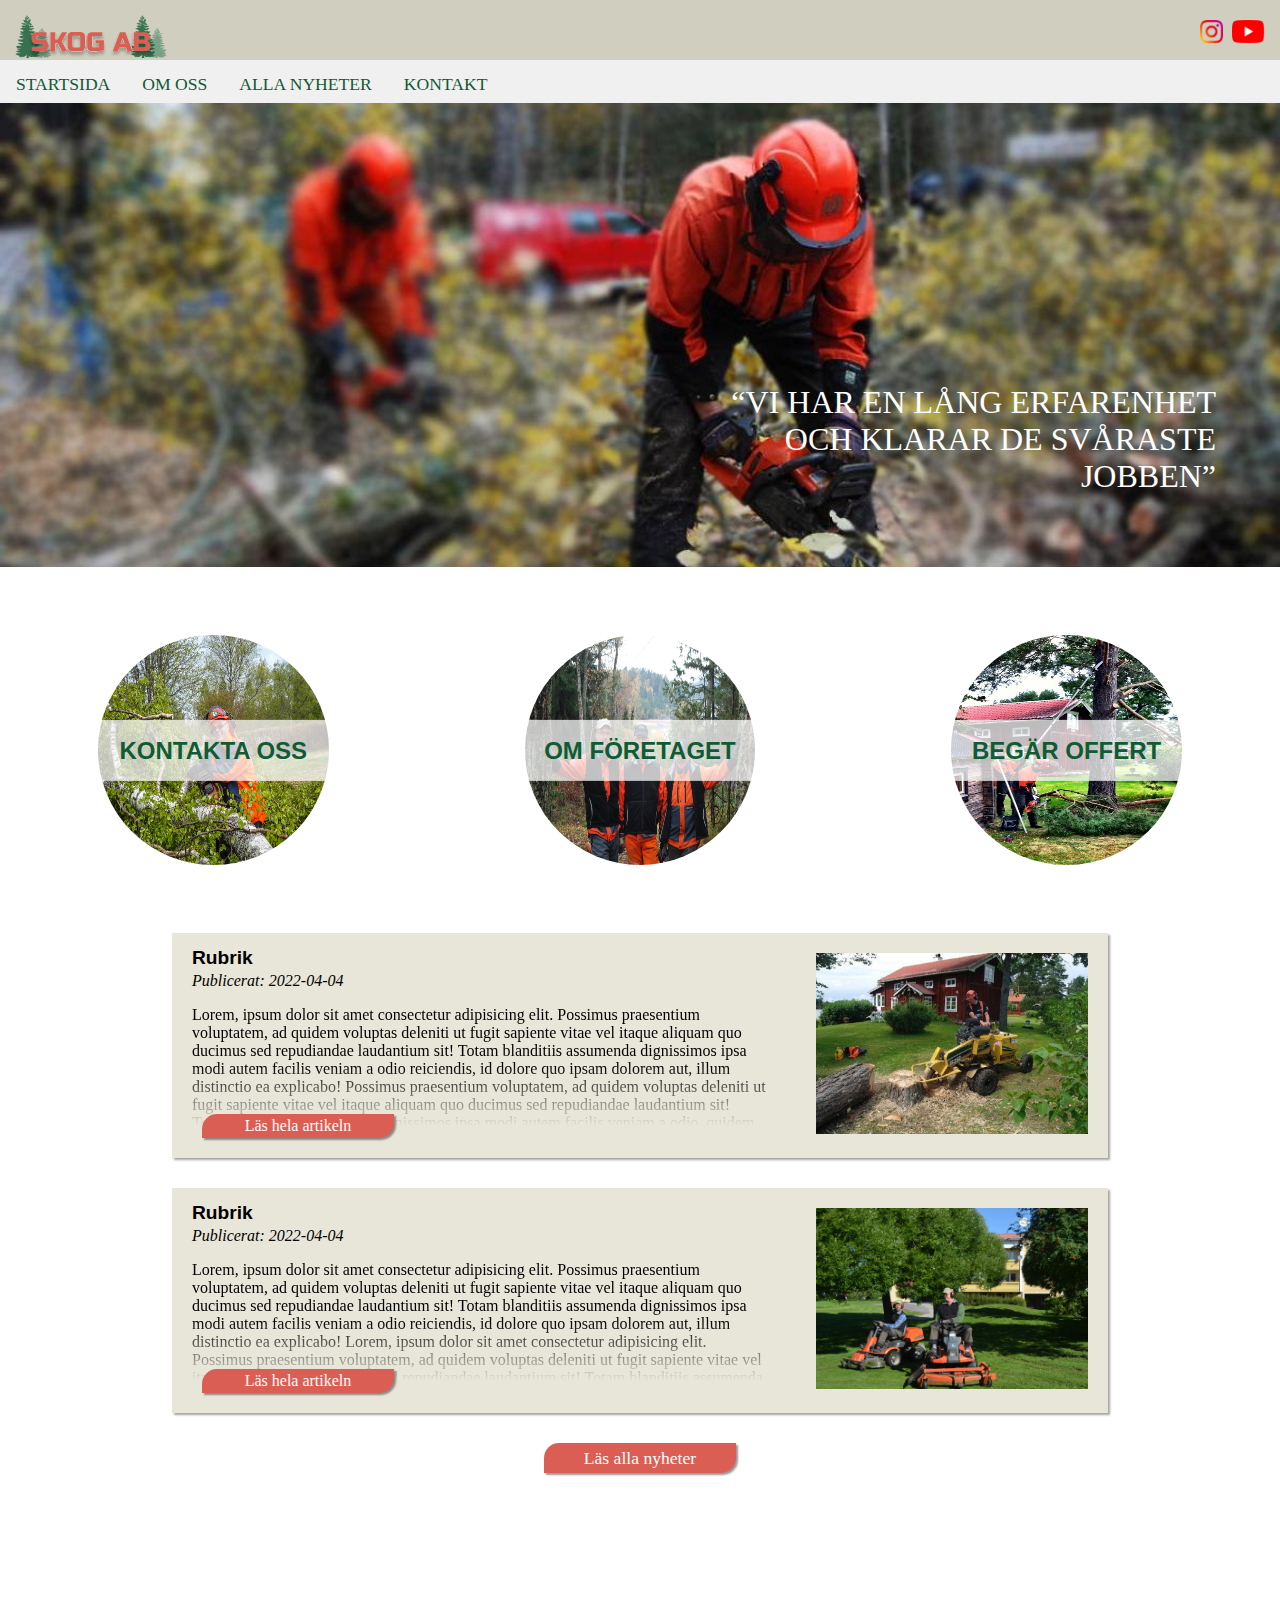
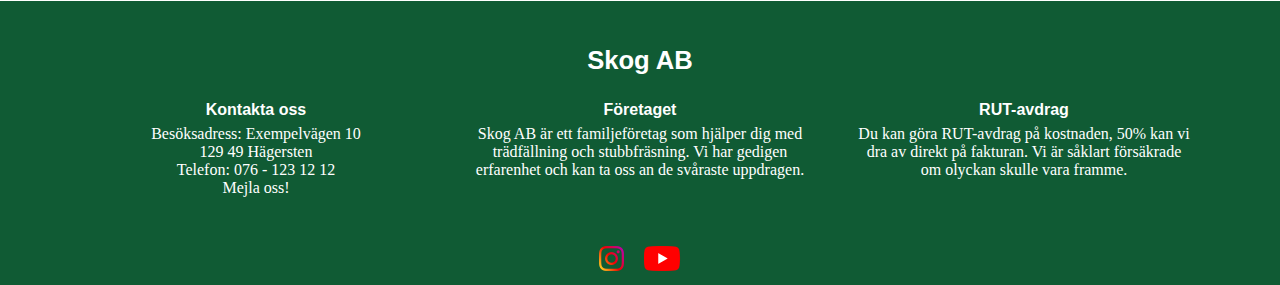
<file: index.html>
<!DOCTYPE html>
<html lang="sv">
<head>
    <meta charset="UTF-8">
    <meta http-equiv="X-UA-Compatible" content="IE=edge">
    <meta name="viewport" content="width=device-width, initial-scale=1.0">
    <title>Startsida</title>

    <!--Icon library-->
    <link rel="stylesheet" href="https://cdnjs.cloudflare.com/ajax/libs/font-awesome/4.7.0/css/font-awesome.min.css">

    <!--CSS-->
    <link rel="stylesheet" href="css/style.css">
    <link rel="stylesheet" href="css/nav.css">
    <link rel="stylesheet" href="css/circles.css">
    <link rel="stylesheet" href="css/news.css">
    <link rel="stylesheet" href="css/subpage.css">

</head>
<body>

    <header id="stickyheader">

        <section class="topbar">
        <div class="logo">
            <img src="images/logo.svg" alt="">
        </div>

        <div class="social-media">
            <img src="images/instagramlogo.png" alt="Instagram logo">
            <img src="images/youtubelogo.png" alt="Youtube logo">
        </div>
    </section>

    

    <nav id="navbar">
        <div class="icon">
            <a href="javascript:void(0);" onclick="hamburger_menu()">
                <i class="fa fa-bars"></i>
            </a>
        </div>
        <div id="myLinks" >
            <ul>
                <li><a href="index.html">Startsida</a></li>
                <li><a href="about.html">Om oss</a></li>
                <li><a href="news.html">Alla nyheter</a></li>
                <li><a href="contact.html">Kontakt</a></li>
            </ul>
        </div>
    </nav>

</header>


    <div class="headerimage">
        <img src="images/Header_skog.jpg" alt="">
        <p>“VI HAR EN LÅNG ERFARENHET <br> OCH KLARAR DE SVÅRASTE <br> JOBBEN”</p>
    </div>

    <section class="circles">
        <div>
            <a href="contact.html">
                <img src="images/circle01.jpg" alt="">
                    <h3>Kontakta oss</h3>
            </a>
        </div>
        <div>
            <a href="about.html">
                <img src="images/circle02.jpg" alt="">
                    <h3>Om företaget</h3>
            </a>
        </div>
        <div>
            <a href="contact.html">
                <img src="images/circle03.jpg" alt="">
                    <h3>Begär offert</h3>
                </a>
            </div>
    </section>

    <section class="news-container">

        <article class="news">
            <div class="news-left">
                <h3>Rubrik</h3>
                <i>Publicerat: 2022-04-04</i>
                <p>Lorem, ipsum dolor sit amet consectetur adipisicing elit. Possimus praesentium voluptatem, ad quidem voluptas deleniti ut fugit sapiente vitae vel itaque aliquam quo ducimus sed repudiandae laudantium sit! Totam blanditiis assumenda dignissimos ipsa modi autem facilis veniam a odio reiciendis, id dolore quo ipsam dolorem aut, illum distinctio ea explicabo! Possimus praesentium voluptatem, ad quidem voluptas deleniti ut fugit sapiente vitae vel itaque aliquam quo ducimus sed repudiandae laudantium sit! Totam blanditiis assumenda dignissimos ipsa modi autem facilis veniam a odio. quidem voluptas deleniti ut fugit sapiente vitae vel itaque aliquam quo ducimus sed repudiandae laudantium sit! Totam blanditiis assumenda dignissimos ipsa modi autem facilis veniam a odio reiciendis, id dolore quo ipsam dolorem aut, illum distinctio ea explicabo! Possimus praesentium voluptatem, ad quidem voluptas deleniti ut fugit sapiente vitae vel itaque aliquam quo ducimus sed repudiandae laudantium sit! Totam blanditiis assumenda dignissimos ipsa modi autem facilis veniam a odio.</p>
            </div>

            <div class="news-right">
                <img src="images/news01.jpg" alt="">
                <a href="singlenews.html">Läs hela artikeln</a>
            </div>

            

        </article>

        <article class="news">
            <div class="news-left">
                <h3>Rubrik</h3>
                <i>Publicerat: 2022-04-04</i>
                <p>Lorem, ipsum dolor sit amet consectetur adipisicing elit. Possimus praesentium voluptatem, ad quidem voluptas deleniti ut fugit sapiente vitae vel itaque aliquam quo ducimus sed repudiandae laudantium sit! Totam blanditiis assumenda dignissimos ipsa modi autem facilis veniam a odio reiciendis, id dolore quo ipsam dolorem aut, illum distinctio ea explicabo! Lorem, ipsum dolor sit amet consectetur adipisicing elit. Possimus praesentium voluptatem, ad quidem voluptas deleniti ut fugit sapiente vitae vel itaque aliquam quo ducimus sed repudiandae laudantium sit! Totam blanditiis assumenda dignissimos ipsa modi</p>
                
            </div>

            <div class="news-right">
                <img src="images/news02.jpg" alt="">
                <a href="singlenews.html">Läs hela artikeln</a>
            </div>

            
        </article>

        <div class="allnews_button">
            <a href="news.html">Läs alla nyheter</a>
        </div>

    </section>

    <footer>
        <h3>Skog AB</h3>
            <article class="footer-content">
                <div>
                    <h4>Kontakta oss</h4>
                    <p>Besöksadress: Exempelvägen 10 <br>
                        129 49 Hägersten <br>
                        Telefon: 076 - 123 12 12 <br>
                        Mejla oss! 
                    </p>
                </div>
                <div>
                    <h4>Företaget</h4>
                    <p>Skog AB är ett familjeföretag som
                        hjälper dig med trädfällning
                        och stubbfräsning. Vi har gedigen 
                        erfarenhet och kan ta oss an 
                        de svåraste uppdragen.</p>   
                </div>
                <div>
                    <h4>RUT-avdrag</h4>
                    <p>Du kan göra RUT-avdrag på kostnaden, 
                        50% kan vi dra av direkt på
                        fakturan. Vi är såklart försäkrade 
                        om olyckan skulle vara framme.</p>   
                </div>
        </article>

        <article class="footer-social-media">
            <a href="">
            <img src="images/instagramlogo.png" alt=""></a>
            <a href="">
            <img src="images/youtubelogo.png" alt=""></a>
    </article>
</footer>

<script src="js/main.js"></script>
    
</body>
</html>
</file>
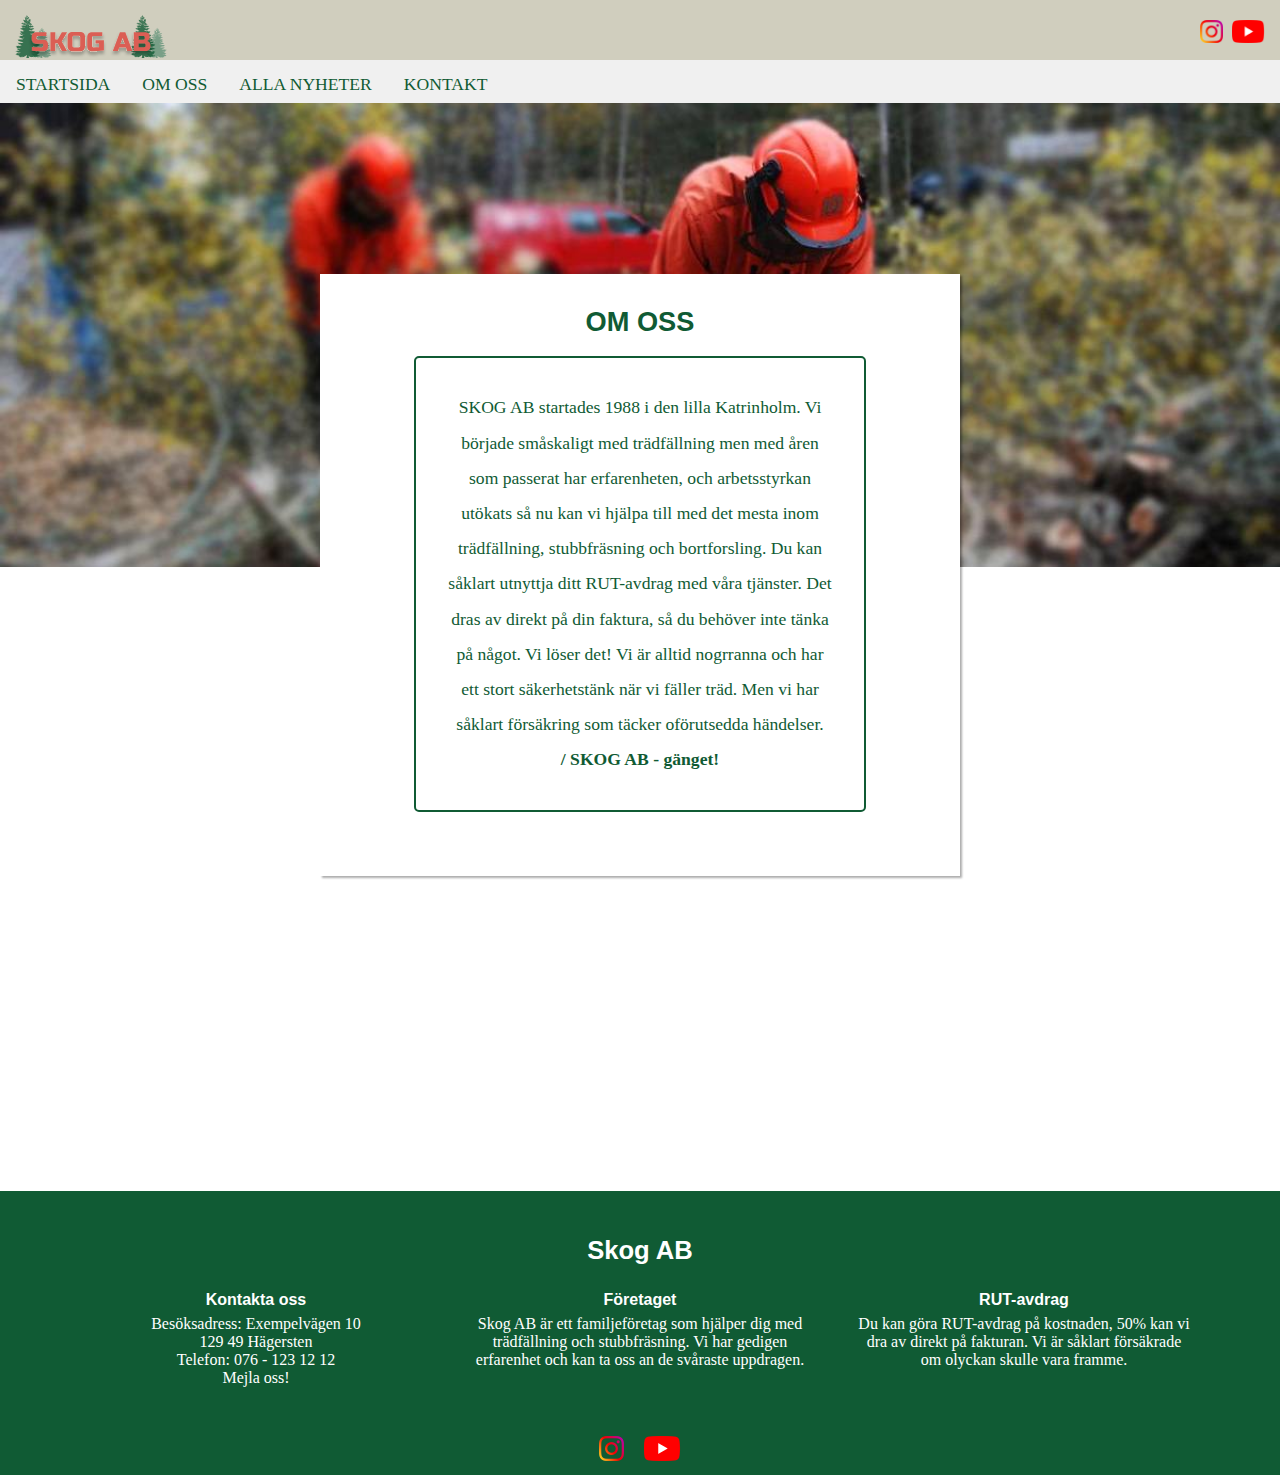
<file: about.html>
<!DOCTYPE html>
<html lang="sv">
<head>
    <meta charset="UTF-8">
    <meta http-equiv="X-UA-Compatible" content="IE=edge">
    <meta name="viewport" content="width=device-width, initial-scale=1.0">
    <title>Om företaget</title>

    <!--Icon library-->
    <link rel="stylesheet" href="https://cdnjs.cloudflare.com/ajax/libs/font-awesome/4.7.0/css/font-awesome.min.css">

    <!--CSS-->
    <link rel="stylesheet" href="css/style.css">
    <link rel="stylesheet" href="css/nav.css">
    <link rel="stylesheet" href="css/circles.css">
    <link rel="stylesheet" href="css/news.css">
    <link rel="stylesheet" href="css/subpage.css">

</head>
<body>

    <!--Header section with nav-->
    <header id="stickyheader">
        <section class="topbar">
        <div class="logo">
            <img src="images/logo.svg" alt="">
        </div>

        <div class="social-media">
            <img src="images/instagramlogo.png" alt="Instagram logo">
            <img src="images/youtubelogo.png" alt="Youtube logo">
        </div>
    </section>

    <!--Nav-->
    <nav id="navbar">
        <div class="icon">
            <a href="javascript:void(0);" onclick="hamburgerMenu()">
                <i class="fa fa-bars"></i>
            </a>
        </div>
        <div id="myLinks">
            <ul>
                <li><a href="index.html">Startsida</a></li>
                <li><a href="about.html">Om oss</a></li>
                <li><a href="news.html">Alla nyheter</a></li>
                <li><a href="contact.html">Kontakt</a></li>
            </ul>
        </div>
    </nav>

</header>
    <!--Header image-->
    <div class="headerimage">
        <img src="images/Header_skog.jpg" alt="">
    </div>

    <!--Content-->
    <section class="subpage-content-container">
        <div class="subpage-content about">
            <h1>Om oss</h1>
            <p>SKOG AB startades 1988 i den lilla Katrinholm. Vi började småskaligt med trädfällning men med åren som passerat har erfarenheten, och arbetsstyrkan utökats så nu kan vi hjälpa till med det mesta inom trädfällning, stubbfräsning och bortforsling. 
                Du kan såklart utnyttja ditt RUT-avdrag med våra tjänster. Det dras av direkt på din faktura, så du behöver inte tänka på något. Vi löser det! 
                Vi är alltid nogrranna och har ett stort säkerhetstänk när vi fäller träd. Men vi har såklart försäkring som täcker oförutsedda händelser.
                <br><b>/ SKOG AB - gänget!</b></p>
        </div>
    </section>

<!--Footer-->
<footer>
    <h3>Skog AB</h3>
        <article class="footer-content">
            <div>
                <h4>Kontakta oss</h4>
                <p>Besöksadress: Exempelvägen 10 <br>
                129 49 Hägersten <br>
                Telefon: 076 - 123 12 12 <br>
                Mejla oss! 
                </p>
            </div>

            <div>
                <h4>Företaget</h4>
                <p>Skog AB är ett familjeföretag som
                hjälper dig med trädfällning
                och stubbfräsning. Vi har gedigen 
                erfarenhet och kan ta oss an 
                de svåraste uppdragen.</p>
            </div>

            <div>
                <h4>RUT-avdrag</h4>
                <p>Du kan göra RUT-avdrag på kostnaden, 
                50% kan vi dra av direkt på
                fakturan. Vi är såklart försäkrade 
                om olyckan skulle vara framme.</p>  
            </div>
        </article>

    <article class="footer-social-media">
        <a href="">
        <img src="images/instagramlogo.png" alt=""></a>
        <a href="">
        <img src="images/youtubelogo.png" alt=""></a>
    </article>
</footer>

<script src="js/main.js"></script>
</body>
</html>
</file>
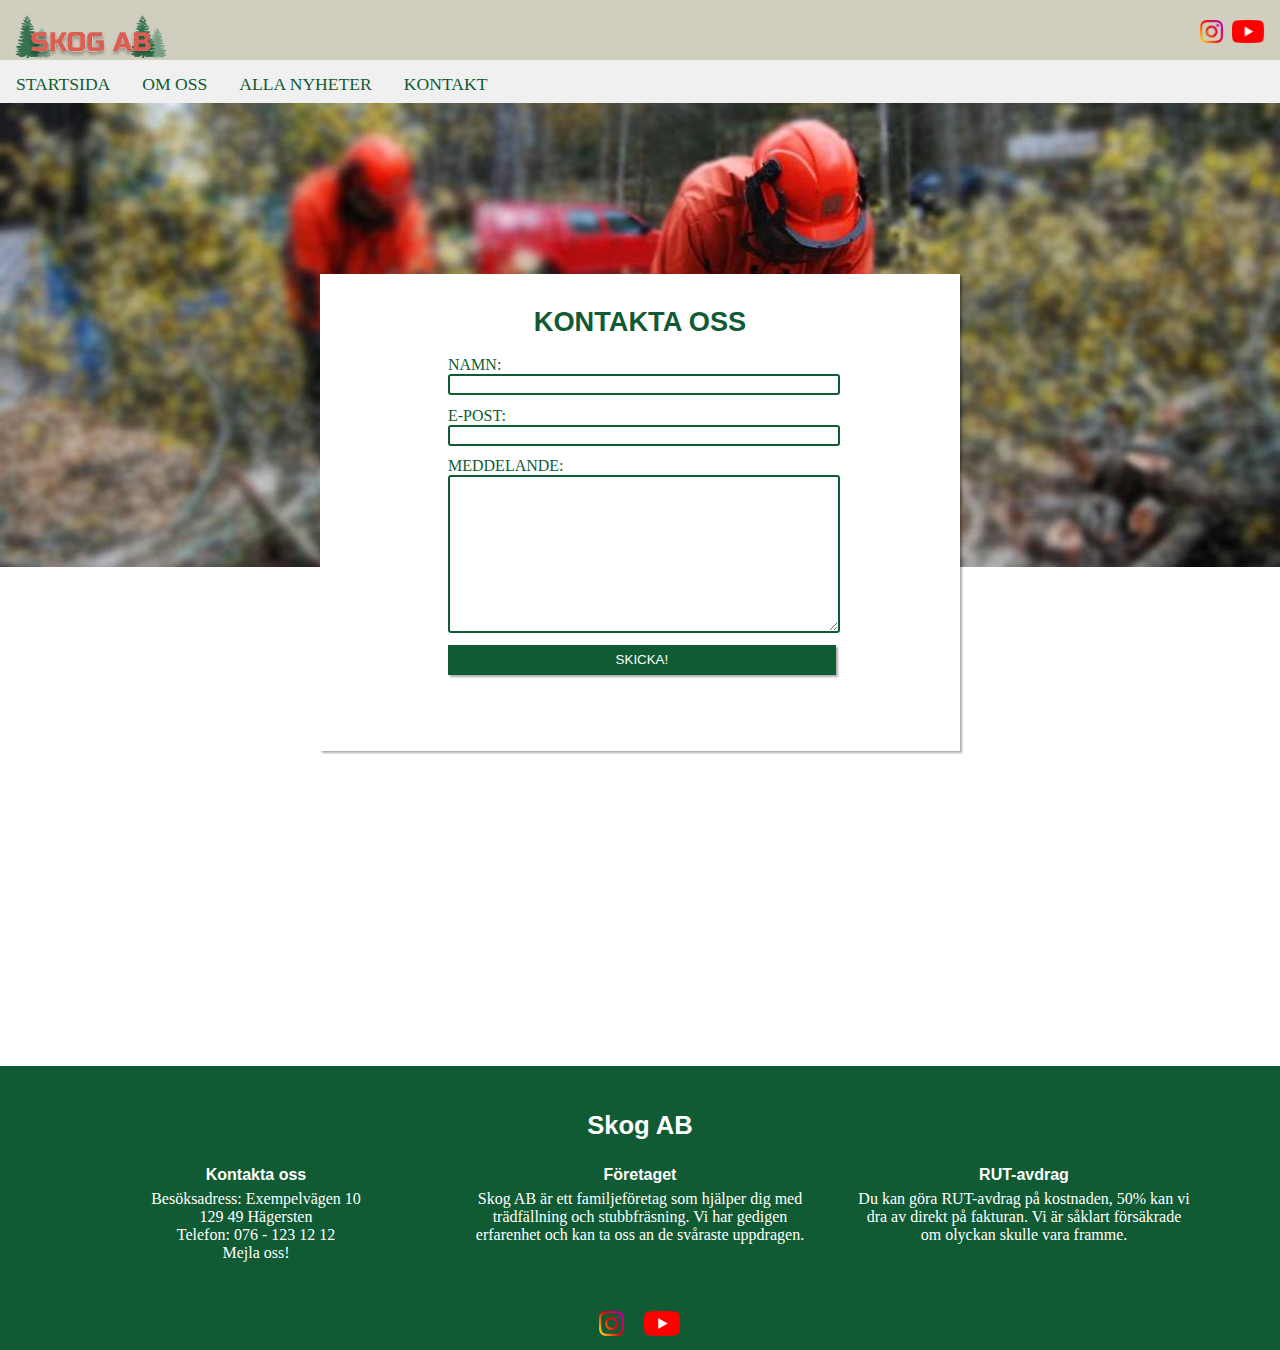
<file: contact.html>
<!DOCTYPE html>
<html lang="sv">
<head>
    <meta charset="UTF-8">
    <meta http-equiv="X-UA-Compatible" content="IE=edge">
    <meta name="viewport" content="width=device-width, initial-scale=1.0">
    <title>KOntakt</title>

    <!--Icon library-->
    <link rel="stylesheet" href="https://cdnjs.cloudflare.com/ajax/libs/font-awesome/4.7.0/css/font-awesome.min.css">

    <!--CSS-->
    <link rel="stylesheet" href="css/style.css">
    <link rel="stylesheet" href="css/nav.css">
    <link rel="stylesheet" href="css/circles.css">
    <link rel="stylesheet" href="css/news.css">
    <link rel="stylesheet" href="css/subpage.css">

</head>
<body>

    <!--Header section with nav-->
    <header id="stickyheader">
        <section class="topbar">
        <div class="logo">
            <img src="images/logo.svg" alt="">
        </div>
        <div class="social-media">
            <img src="images/instagramlogo.png" alt="Instagram logo">
            <img src="images/youtubelogo.png" alt="Youtube logo">
        </div>
    </section>
    
    <!--Nav-->
    <nav id="navbar">
        <div class="icon">
            <a href="javascript:void(0);" onclick="hamburgerMenu()">
                <i class="fa fa-bars"></i>
            </a>
        </div>
        <div id="myLinks">
            <ul>
                <li><a href="index.html">Startsida</a></li>
                <li><a href="about.html">Om oss</a></li>
                <li><a href="news.html">Alla nyheter</a></li>
                <li><a href="contact.html">Kontakt</a></li>
            </ul>
        </div>
    </nav>
</header>

    <!--Header image-->
    <div class="headerimage">
        <img src="images/Header_skog.jpg" alt="">
    </div>

    <!--Content-->
    <section class="subpage-content-container">
        <div class="subpage-content contact">
            <h1>Kontakta oss</h1>
            <!--Contact form-->
            <form>
                <label for="contact-name">Namn:</label>
                <input type="text" id="contact-name">

                <label for="contact-email">E-post:</label>
                <input type="text" id="contact-email">

                <label for="contact-message">Meddelande:</label>
                <textarea name="message" id="contact-message" cols="30" rows="10"></textarea>

                <input id="contact-button" type="button" value="Skicka!">
            </form>
        </div>
    </section>

<!--Footer-->
<footer>
    <h3>Skog AB</h3>
        <article class="footer-content">
            <div>
                <h4>Kontakta oss</h4>
                <p>Besöksadress: Exempelvägen 10 <br>
                129 49 Hägersten <br>
                Telefon: 076 - 123 12 12 <br>
                Mejla oss! 
                </p>
            </div>
            <div>
                <h4>Företaget</h4>
                <p>Skog AB är ett familjeföretag som
                hjälper dig med trädfällning
                och stubbfräsning. Vi har gedigen 
                erfarenhet och kan ta oss an 
                de svåraste uppdragen.</p> 
            </div>
            <div>
                <h4>RUT-avdrag</h4>
                <p>Du kan göra RUT-avdrag på kostnaden, 
                50% kan vi dra av direkt på
                fakturan. Vi är såklart försäkrade 
                om olyckan skulle vara framme.</p> 
            </div>
        </article>

    <article class="footer-social-media">
        <a href="">
        <img src="images/instagramlogo.png" alt=""></a>
        <a href="">
        <img src="images/youtubelogo.png" alt=""></a>
    </article>
</footer>

<script src="js/main.js"></script>
</body>
</html>
</file>
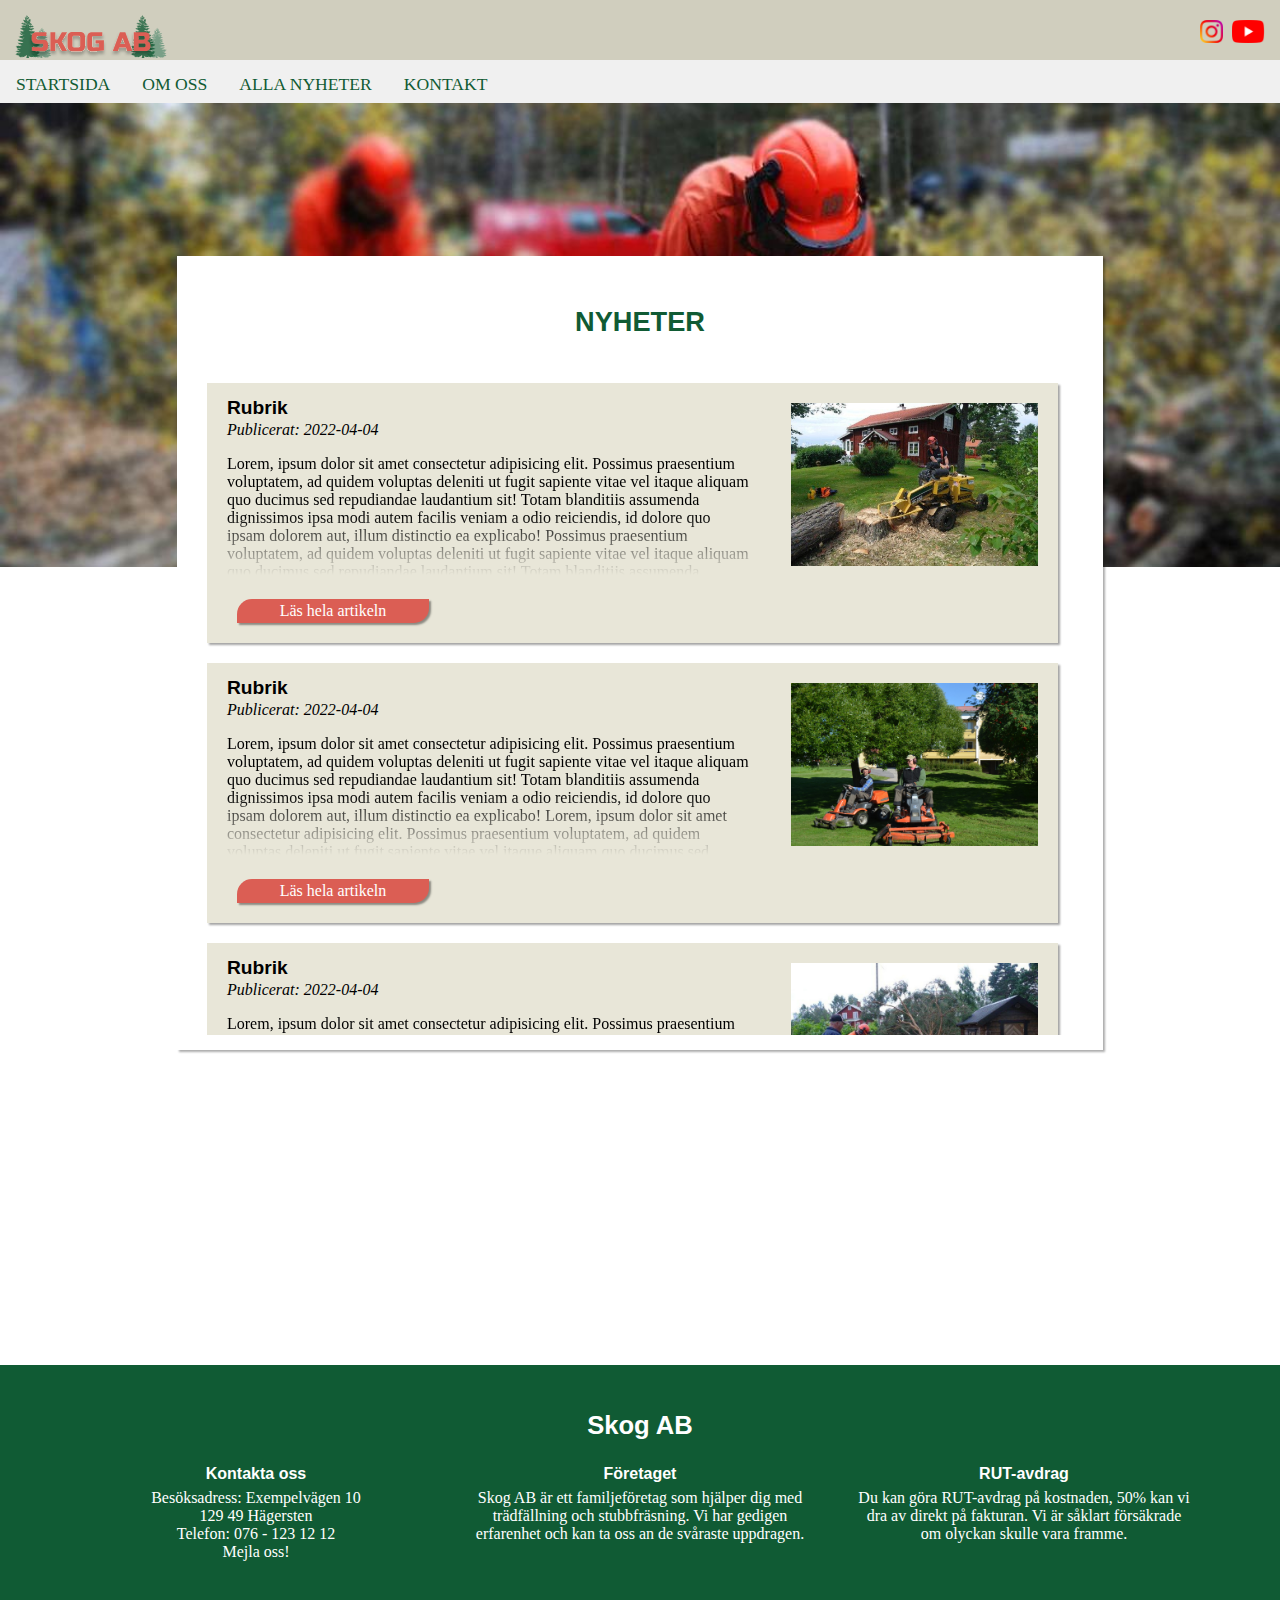
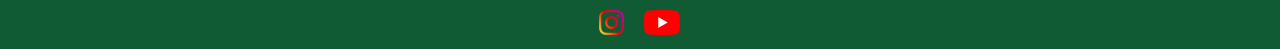
<file: news.html>
<!DOCTYPE html>
<html lang="sv">
<head>
    <meta charset="UTF-8">
    <meta http-equiv="X-UA-Compatible" content="IE=edge">
    <meta name="viewport" content="width=device-width, initial-scale=1.0">
    <title>Nyheter</title>

    <!--Icon library-->
    <link rel="stylesheet" href="https://cdnjs.cloudflare.com/ajax/libs/font-awesome/4.7.0/css/font-awesome.min.css">

    <!--CSS-->
    <link rel="stylesheet" href="css/style.css">
    <link rel="stylesheet" href="css/nav.css">
    <link rel="stylesheet" href="css/circles.css">
    <link rel="stylesheet" href="css/news.css">
    <link rel="stylesheet" href="css/subpage.css">

</head>
<body>

    <!--Header section with nav-->
    <header id="stickyheader">
        <section class="topbar">
        <div class="logo">
            <img src="images/logo.svg" alt="">
        </div>
        <div class="social-media">
            <img src="images/instagramlogo.png" alt="Instagram logo">
            <img src="images/youtubelogo.png" alt="Youtube logo">
        </div>
    </section>

    <!--Nav-->
    <nav id="navbar">
        <div class="icon">
            <a href="javascript:void(0);" onclick="hamburgerMenu()">
                <i class="fa fa-bars"></i>
            </a>
        </div>
        <div id="myLinks">
            <ul>
                <li><a href="index.html">Startsida</a></li>
                <li><a href="about.html">Om oss</a></li>
                <li><a href="news.html">Alla nyheter</a></li>
                <li><a href="contact.html">Kontakt</a></li>
            </ul>
        </div>
    </nav>
</header>

    <!--Header image-->
    <div class="headerimage">
        <img src="images/Header_skog.jpg" alt="">
    </div>

    <!--Content container-->
    <section class="subpage-content-container">

        <div class="subpage-content news-subpage-container">

            <h1>Nyheter</h1>

            <!--News article-->
            <article class="news news-subpage">
                <!--Left content-->
                <div class="news-left">
                    <h3>Rubrik</h3>
                    <i>Publicerat: 2022-04-04</i>
                    <p>Lorem, ipsum dolor sit amet consectetur adipisicing elit. Possimus praesentium voluptatem, ad quidem voluptas deleniti ut fugit sapiente vitae vel itaque aliquam quo ducimus sed repudiandae laudantium sit! Totam blanditiis assumenda dignissimos ipsa modi autem facilis veniam a odio reiciendis, id dolore quo ipsam dolorem aut, illum distinctio ea explicabo! Possimus praesentium voluptatem, ad quidem voluptas deleniti ut fugit sapiente vitae vel itaque aliquam quo ducimus sed repudiandae laudantium sit! Totam blanditiis assumenda dignissimos ipsa modi autem facilis veniam a odio. quidem voluptas deleniti ut fugit sapiente vitae vel itaque aliquam quo ducimus sed repudiandae laudantium sit! Totam blanditiis assumenda dignissimos ipsa modi autem facilis veniam a odio reiciendis, id dolore quo ipsam dolorem aut, illum distinctio ea explicabo! Possimus praesentium voluptatem, ad quidem voluptas deleniti ut fugit sapiente vitae vel itaque aliquam quo ducimus sed repudiandae laudantium sit! Totam blanditiis assumenda dignissimos ipsa modi autem facilis veniam a odio.</p>
                </div>
                <!--Right content-->
                <div class="news-right">
                    <img src="images/news01.jpg" alt="">
                    <a href="singlenews.html">Läs hela artikeln</a>
                </div>
            </article>
    
            <!--News article-->
            <article class="news news-subpage">
                <!--Left content-->
                <div class="news-left">
                    <h3>Rubrik</h3>
                    <i>Publicerat: 2022-04-04</i>
                    <p>Lorem, ipsum dolor sit amet consectetur adipisicing elit. Possimus praesentium voluptatem, ad quidem voluptas deleniti ut fugit sapiente vitae vel itaque aliquam quo ducimus sed repudiandae laudantium sit! Totam blanditiis assumenda dignissimos ipsa modi autem facilis veniam a odio reiciendis, id dolore quo ipsam dolorem aut, illum distinctio ea explicabo! Lorem, ipsum dolor sit amet consectetur adipisicing elit. Possimus praesentium voluptatem, ad quidem voluptas deleniti ut fugit sapiente vitae vel itaque aliquam quo ducimus sed repudiandae laudantium sit! Totam blanditiis assumenda dignissimos ipsa modi</p>
                    
                </div>
                <!--Right content-->
                <div class="news-right">
                    <img src="images/news02.jpg" alt="">
                    <a href="singlenews.html">Läs hela artikeln</a>
                </div>
    
            </article>
            <!--News article-->
            <article class="news news-subpage">
                <!--Left content-->
                <div class="news-left">
                    <h3>Rubrik</h3>
                    <i>Publicerat: 2022-04-04</i>
                    <p>Lorem, ipsum dolor sit amet consectetur adipisicing elit. Possimus praesentium voluptatem, ad quidem voluptas deleniti ut fugit sapiente vitae vel itaque aliquam quo ducimus sed repudiandae laudantium sit! Totam blanditiis assumenda dignissimos ipsa modi autem facilis veniam a odio reiciendis, id dolore quo ipsam dolorem aut, illum distinctio ea explicabo! Lorem, ipsum dolor sit amet consectetur adipisicing elit. Possimus praesentium voluptatem, ad quidem voluptas deleniti ut fugit sapiente vitae vel itaque aliquam quo ducimus sed repudiandae laudantium sit! Totam blanditiis assumenda dignissimos ipsa modi</p>
                    
                </div>
                <!--Right content-->
                <div class="news-right">
                    <img src="images/news05.jpg" alt="">
                    <a href="singlenews.html">Läs hela artikeln</a>
                </div>
    
            </article>
            <!--News content-->
            <article class="news news-subpage">
                <!--Left content-->
                <div class="news-left">
                    <h3>Rubrik</h3>
                    <i>Publicerat: 2022-04-04</i>
                    <p>Lorem, ipsum dolor sit amet consectetur adipisicing elit. Possimus praesentium voluptatem, ad quidem voluptas deleniti ut fugit sapiente vitae vel itaque aliquam quo ducimus sed repudiandae laudantium sit! Totam blanditiis assumenda dignissimos ipsa modi autem facilis veniam a odio reiciendis, id dolore quo ipsam dolorem aut, illum distinctio ea explicabo! Lorem, ipsum dolor sit amet consectetur adipisicing elit. Possimus praesentium voluptatem, ad quidem voluptas deleniti ut fugit sapiente vitae vel itaque aliquam quo ducimus sed repudiandae laudantium sit! Totam blanditiis assumenda dignissimos ipsa modi</p>
                    
                </div>
                <!--Right content-->
                <div class="news-right">
                    <img src="images/news04.jpg" alt="">
                    <a href="singlenews.html">Läs hela artikeln</a>
                </div>
            </article>   
        </div>
    </section>

<!--Footer-->
<footer>
    <h3>Skog AB</h3>
        <article class="footer-content">
            <div>
                <h4>Kontakta oss</h4>
                <p>Besöksadress: Exempelvägen 10 <br>
                129 49 Hägersten <br>
                Telefon: 076 - 123 12 12 <br>
                Mejla oss! 
                </p>
            </div>
            <div>
                <h4>Företaget</h4>
                <p>Skog AB är ett familjeföretag som
                hjälper dig med trädfällning
                och stubbfräsning. Vi har gedigen 
                erfarenhet och kan ta oss an 
                de svåraste uppdragen.</p>   
            </div>
            <div>
                <h4>RUT-avdrag</h4>
                <p>Du kan göra RUT-avdrag på kostnaden, 
                50% kan vi dra av direkt på
                fakturan. Vi är såklart försäkrade 
                om olyckan skulle vara framme.</p> 
            </div>
        </article>
    <!--Social Media links-->
    <article class="footer-social-media">
        <a href="">
            <img src="images/instagramlogo.png" alt=""></a>
        <a href="">
            <img src="images/youtubelogo.png" alt=""></a>
    </article>
</footer>
    
<script src="js/main.js"></script>
</body>
</html>
</file>
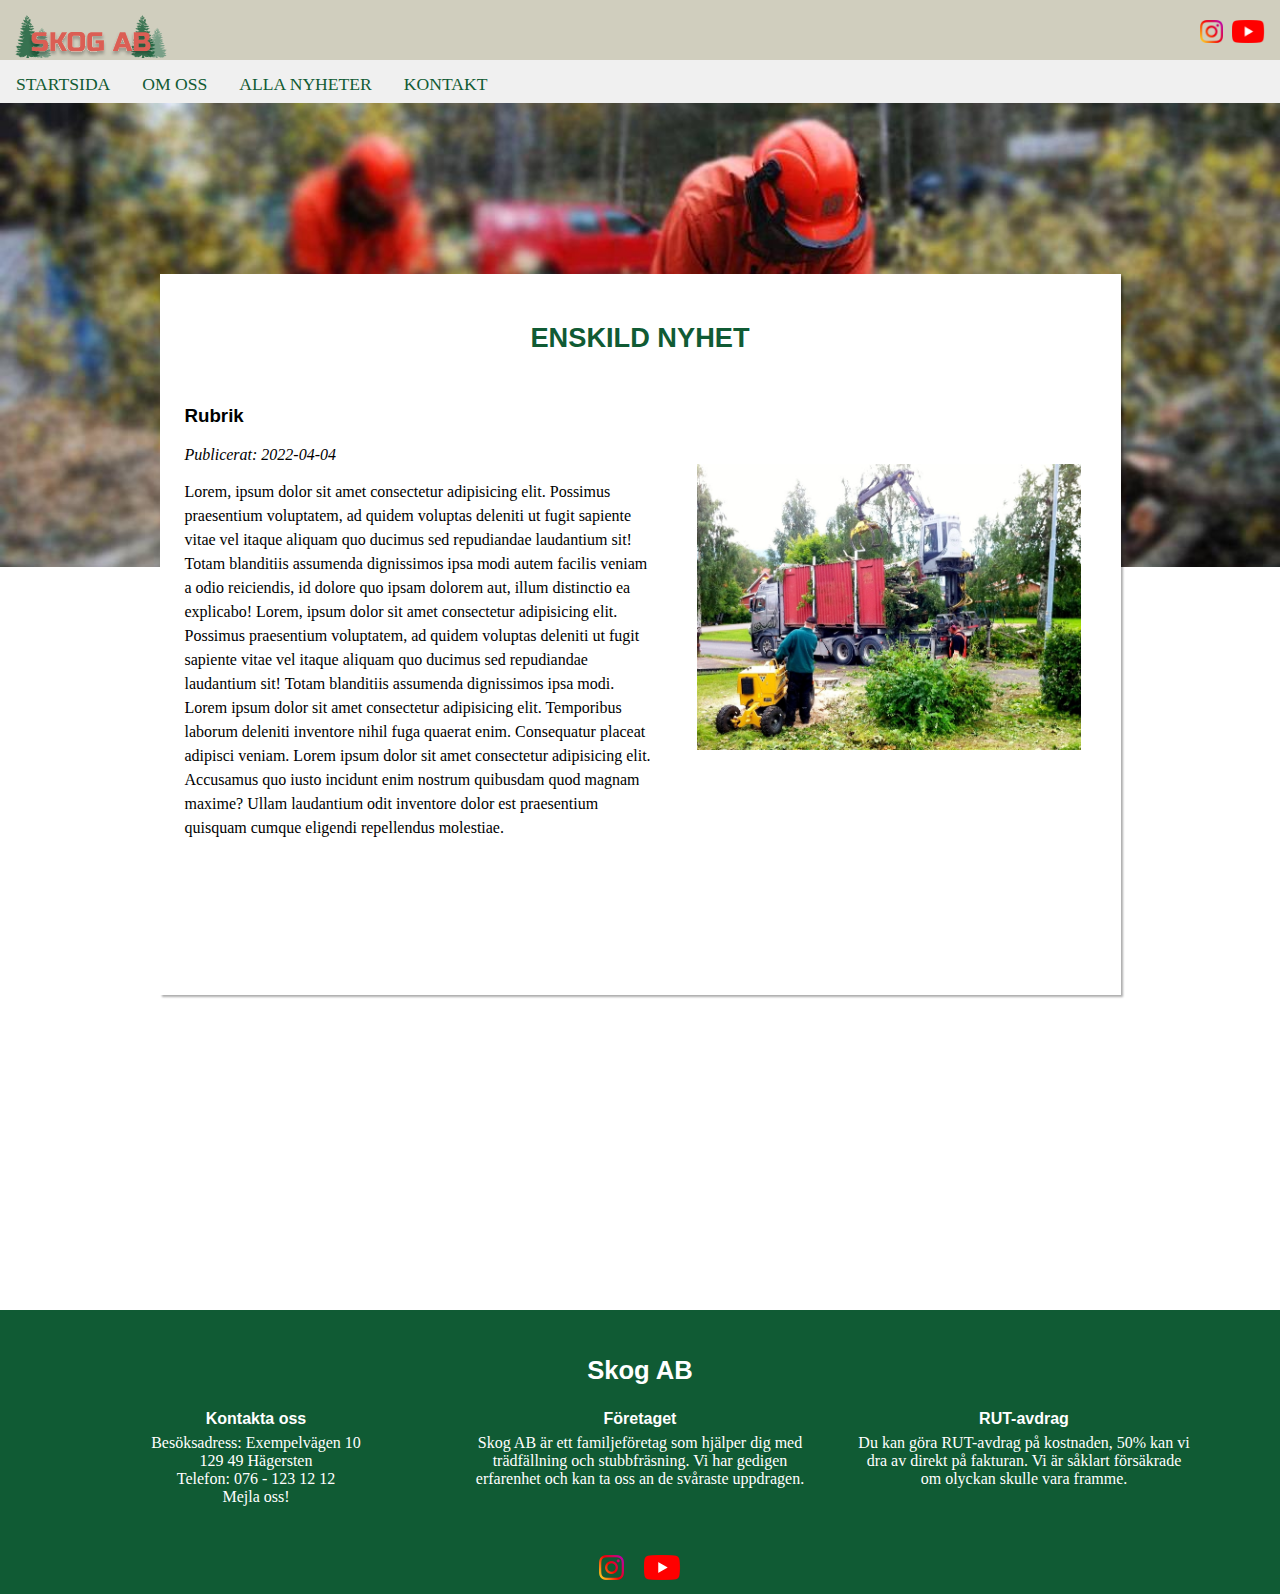
<file: singlenews.html>
<!DOCTYPE html>
<html lang="sv">
<head>
    <meta charset="UTF-8">
    <meta http-equiv="X-UA-Compatible" content="IE=edge">
    <meta name="viewport" content="width=device-width, initial-scale=1.0">
    <title>Nyheter</title>

    <!--Icon library-->
    <link rel="stylesheet" href="https://cdnjs.cloudflare.com/ajax/libs/font-awesome/4.7.0/css/font-awesome.min.css">

    <!--CSS-->
    <link rel="stylesheet" href="css/style.css">
    <link rel="stylesheet" href="css/nav.css">
    <link rel="stylesheet" href="css/circles.css">
    <link rel="stylesheet" href="css/news.css">
    <link rel="stylesheet" href="css/subpage.css">

</head>
<body>

    <!--Header section with nav-->
    <header id="stickyheader">

        <section class="topbar">
        <div class="logo">
            <img src="images/logo.svg" alt="">
        </div>

        <div class="social-media">
            <img src="images/instagramlogo.png" alt="Instagram logo">
            <img src="images/youtubelogo.png" alt="Youtube logo">
        </div>
    </section>

    <!--Nav-->
    <nav id="navbar">
        <div class="icon">
            <a href="javascript:void(0);" onclick="hamburgerMenu()">
                <i class="fa fa-bars"></i>
            </a>
        </div>
        <div id="myLinks">
            <ul>
                <li><a href="index.html">Startsida</a></li>
                <li><a href="about.html">Om oss</a></li>
                <li><a href="news.html">Alla nyheter</a></li>
                <li><a href="contact.html">Kontakt</a></li>
            </ul>
        </div>
    </nav>
</header>

    <!--Header image-->
    <div class="headerimage">
        <img src="images/Header_skog.jpg" alt="">
    </div>

    <!--Content-->
    <section class="subpage-content-container">
        <div class="subpage-content single-news-container">
            <h1>Enskild nyhet</h1>
            <!--News article-->
            <article class="news single-news">
                <div class="news-left-single">
                    <h3>Rubrik</h3>
                    <i>Publicerat: 2022-04-04</i>
                    <p>Lorem, ipsum dolor sit amet consectetur adipisicing elit. Possimus praesentium voluptatem, ad quidem voluptas deleniti ut fugit sapiente vitae vel itaque aliquam quo ducimus sed repudiandae laudantium sit! Totam blanditiis assumenda dignissimos ipsa modi autem facilis veniam a odio reiciendis, id dolore quo ipsam dolorem aut, illum distinctio ea explicabo! Lorem, ipsum dolor sit amet consectetur adipisicing elit. Possimus praesentium voluptatem, ad quidem voluptas deleniti ut fugit sapiente vitae vel itaque aliquam quo ducimus sed repudiandae laudantium sit! Totam blanditiis assumenda dignissimos ipsa modi. Lorem ipsum dolor sit amet consectetur adipisicing elit. Temporibus laborum deleniti inventore nihil fuga quaerat enim. Consequatur placeat adipisci veniam. Lorem ipsum dolor sit amet consectetur adipisicing elit. Accusamus quo iusto incidunt enim nostrum quibusdam quod magnam maxime? Ullam laudantium odit inventore dolor est praesentium quisquam cumque eligendi repellendus molestiae.</p>
                    
                </div>
                <!--News image-->
                <div class="news-right news-right-single">
                    <img src="images/news04.jpg" alt="">
                </div>
            </article>    
        </div>
    </section>

<!--Footer-->
<footer>
    <h3>Skog AB</h3>
        <article class="footer-content">
            <div>
                <h4>Kontakta oss</h4>
                <p>Besöksadress: Exempelvägen 10 <br>
                129 49 Hägersten <br>
                Telefon: 076 - 123 12 12 <br>
                Mejla oss! 
                </p>
            </div>

            <div>
                <h4>Företaget</h4>
                <p>Skog AB är ett familjeföretag som
                hjälper dig med trädfällning
                och stubbfräsning. Vi har gedigen 
                erfarenhet och kan ta oss an 
                de svåraste uppdragen.</p>
            </div>

            <div>
                <h4>RUT-avdrag</h4>
                <p>Du kan göra RUT-avdrag på kostnaden, 
                50% kan vi dra av direkt på
                fakturan. Vi är såklart försäkrade 
                om olyckan skulle vara framme.</p>
            </div>
        </article>

        <article class="footer-social-media">
            <a href="">
            <img src="images/instagramlogo.png" alt=""></a>
            <a href="">
            <img src="images/youtubelogo.png" alt=""></a>
    </article>
</footer>

<script src="js/main.js"></script>
</body>
</html>
</file>
<file: css/style.css>
body {
    margin: 0;
}

/*Fonts*/
h1, h2, h3, h4 {font-family: Arial, Helvetica, sans-serif;}
p, a, i, button, label {font-family: Cambria, Cochin, Georgia, Times, 'Times New Roman', serif;}

/*Header image*/
.headerimage {position: relative;}

.headerimage img {
    width: 100%;
}

.headerimage p {
    width: 50vw;
    text-align: right;
    position: absolute;
    top: 65%; left: 70%;
    transform: translate(-50%, -50%);
    font-size: clamp(0.5rem, 3vw, 2rem);
    text-transform: uppercase;
    color: #fff;
}

/*Footer - content*/
footer {
    width: 100%;
    background-color: #105B34;
    height: fit-content;
    padding-top: 20px;
    color: rgb(255, 255, 255);
    text-align: center;
}

footer h3{
    font-size: clamp(1.5rem, 2vw, 2rem);
}

.footer-content h4{
    font-size: clamp(0.8rem, 2vw, 1rem);
    margin-bottom: -10px;
}

.footer-content {
    display: inline-flex;
    margin-left: 5%;
    margin-right: 5%;
}

.footer-content div {
    margin-top: -50px;
    width: 33%;
    padding: 2%;
}

.footer-content p {
    font-size: clamp(0.8rem, 1.5vw, 1rem);
}

.footer-social-media  {
    display: inline-flex;
    margin: 0 auto;
    
}

.footer-social-media img {
    height: 25px;
    margin: 10px;
    
}

@media  screen and (max-width: 800px) {
    .footer-content {
        display: block;
        height: fit-content;
    }
    .footer-content div {
        width: 70%;
        margin: auto;
        margin-top: -7%;
    }
    
}
</file>
<file: css/nav.css>
/*CSS for nav*/
header {
    width: 100%;
    height: 103px;
    position: relative;
    z-index: 999;
}

.topbar {
    height: 60px;
    background-color: #d0cebe;
}

.logo img {
    position: absolute; top: 10px; left: 10px;
    height: max(30px, 6vh);
}

nav{
    background-color:rgb(240, 240, 240);
    width: 100%;
    height: 36px;
    padding-bottom: 7px;
    overflow:hidden;
}
    
.sticky{
    position:sticky;
    top: 0;
    width:100%;
}
    
nav a{
    color:#105B34;
    text-decoration:none;
    font-size:clamp(0.8rem, 1.5vw, 1.1rem);
    text-transform: uppercase;
}

nav a:hover {
    color: #0b4426;
    font-weight: bolder;
}
    
.social-media{
    position:absolute;
    right:10px;
    top:20px;
}

.social-media img{
    height: max(20px, 2.5vh);
    margin-right:5px;
}

@media screen and (max-width:650px){
    header {height: 93px;}
    .topbar {
        padding-bottom: 3px;
        padding-top: -3px;
    }
    nav {
        height: 20px;
        padding-bottom: 13px;
    }
    nav ul li{
        list-style-type:none;
        text-align:left;
    }

    nav #myLinks {
        display: none;
        position: absolute; 
        background-color: #d0cebe;
        width: 100%;
        margin-top: -4px;
        }
        
    nav a{
        padding:10px;
        display:block;
        font-size: clamp(0.7rem, 2.5vw, 0.9rem);
        }
    }

    
    @media screen and (min-width:650px){
        .icon{
            display:none;
        }
        nav ul{
            list-style-type:none;
            margin:0;
            padding:0
        }
        nav ul li{
            float:left;
        }
            
        nav a{
            display:block;
            text-align:center;
            padding:14px 16px;
        }
            
        
    }
</file>
<file: css/circles.css>
/* CSS for circles on index page*/
.circles {
    display: flex;
    width: 100%;
    margin-bottom: 5%;
    margin-top: 5%;
}

.circles div {
    position: relative; 
    margin: auto;
}

.circles div:hover {
    opacity: 0.9;
}
    
.circles img {
    color: #fff;
    width: max(150px,18vw);
    height: max(150px,18vw);
    border-radius: 50%;
    object-fit: fill;
    }    

    .circles a:hover {
        color: #fff;
        cursor: pointer;
        }

        .circles h3 {
        position: absolute;
        background-color: rgba(255, 255, 255, 0.737); width: 102%;
        padding-top: 7%;
        padding-bottom: 7%;
        left: 50%;
        top: 39%;
        transform: translate(-50%, -50%);
        font-size: clamp(0.7rem, 2vw, 1.5rem);
        text-transform: uppercase;
        text-align: center;
        color:#105B34;
        }   
        
@media screen and (max-width: 500px) {

    .circles img {
        width: max(100px,28vw);
        height: max(100px,28vw);
        
        }  

}
</file>
<file: css/news.css>
/* CSS for news articles*/

/*General*/
.news {
    width: 70vw;
    margin: auto;
    display: flex;
    background-color: #E8E6D8;
    padding: 20px;
    margin-bottom: 30px;
    box-shadow: 2px 2px 2px rgba(0, 0, 0, 0.359);
    position: relative;
}

/*Text content*/
.news-left, .news-left-single {
    width: 68%;
    margin-right: 5%;
}

.news-left h3, .news-left-single  {
    margin-bottom: 0.5%;
    margin-top: -6px;
    font-size: clamp(0.8rem, 2.7vw, 1.2rem);
}

.news-left i, .news-left-single  {
    font-size: clamp(0.7rem, 1.5vw, 1rem);

}

.news-left p{
    font-size: clamp(0.8rem, 1.3vw, 1rem);
    max-height: 120px;
    margin-bottom: 10px;
    overflow:hidden; 
    -webkit-mask-image: linear-gradient(to bottom, black 50%, transparent 100%);
    mask-image: linear-gradient(to bottom, black 50%, transparent 100%);
}

/* Image content*/
.news-right {
    width: 32%;   
}

.news-right img {
    width: 100%;
}

/* Button to read article */
.news-right a {
    font-size: clamp(0.8rem, 1.5vw, 1rem);
    background-color: #DB5E54;
    width: max(150px, 15vw);
    height: 18px;
    position: absolute; bottom: 20px; left: 30px;
    border-style: none;
    border-top-left-radius: 15px;
    border-bottom-right-radius: 15px;
    color: #fff;
    text-align: center;
    padding-top: 3px;
    padding-bottom: 3px;
    text-decoration: none;
    box-shadow: 2px 2px 2px rgba(0, 0, 0, 0.402);
}

/* Button to all news */
.allnews_button {
    width: 100%;
    text-align: center;
    margin-bottom: 10%;
    font-size: clamp(0.8rem, 2.3vw, 1.1rem);
}

.allnews_button a{
    display: inline-block;
    margin: 0 auto;
    background-color: #DB5E54;
    padding: 5px 40px 3px 40px;
    border-style: none;
    border-top-left-radius: 15px;
    border-bottom-right-radius: 15px;
    color: #fff;
    height: 22px;
    text-decoration: none;
    box-shadow: 2px 2px 2px rgba(0, 0, 0, 0.402);

}

.allnews_button a:hover, .news-right a:hover {
    cursor: pointer;
    background-color: #b94b44;
}

/* Media queries */
@media  screen and (min-width: 900px) and (max-width: 1100px) {
    .news {
        display: flex;   
        }

    .news-left {
        width: 65%;
        }

    .news-left p {
        max-height:100px;
        margin-top: 3px;
        }

    .news-right {
        width: 35%;
        margin-top: 3.5%;
        } 
}

@media  screen and (min-width: 700px) and (max-width: 900px) {
    .news {
        display: flex;
    }

    .news-left {
        width: 70%;
        margin-bottom: 5%;
    }

    .news-left p {
        max-height: 60px;
        margin-top: 3px;
    }

    .news-right {
        width: 30%;
        margin-top: 3.5%;
    }    
}

@media screen and (max-width: 700px) {
    .news {
        display: block;  
        }

    .news-left, .news-right {
        width: 100%;
        position: relative;
        }

    .news-right img {
        margin-top: 3%;
        }

    .news-right a {
        position: absolute;  bottom: 15px; left: 15px; right: 10px;
        width: 85%;
        }
    
}
</file>
<file: css/subpage.css>
/*General settings*/
.subpage-content-container {
    position: relative;
}

.subpage-content {
    background-color: rgb(255, 255, 255);
    box-shadow: 2px 2px 2px rgba(0, 0, 0, 0.325);
    width: 50vw;
    height: fit-content;
    margin: auto;
    position: relative; top: -35vh;
    padding-bottom: 5%;

}

.subpage-content h1 {
    color: #105B34;
    text-align: center;
    text-transform: uppercase;
    font-size: clamp(1rem, 3vw, 1.7rem);
    padding-top: 5%;
}

/* About page */
.about {
    color: #105B34;
    text-align: center;
    font-size: clamp(0.8rem, 2vw, 1.1rem);   
}

.about p {
    width: 60%;
    padding: 5%;
    margin: auto;
    line-height: 200%;
    border: solid 2px #105B34;
    border-radius: 5px;    
}

/* Contact page */
.contact input, .contact textarea{
    display: block;
    width: 100%;
    border: solid 2px #105B34;
    border-radius: 3px;
    margin-bottom: 3%;
}

.contact label {
    color: #105B34;
    text-transform: uppercase;
    
}

#contact-button {
    background-color: #105B34;
    border-radius: 0;
    color: #fff;
    text-transform: uppercase;
    height: 30px;
    box-shadow: 2px 2px 2px rgba(0, 0, 0, 0.323);
    width: 101%;
}

#contact-button:hover {
    background-color: #0b4125;
    cursor: pointer;
}

.contact form {
    width: 60%;
    margin: auto;
}

/*News page */
.news-subpage {
    width: fit-content;
    margin: 0 30px 20px 15px;
}

.news-subpage-container {
    height: 700px;
    width: 70%;
    overflow: scroll;
    overflow-x: hidden;
    border: #fff solid 15px;   
}

.news-subpage-container h1 {
    margin-bottom: 5%;
    margin-top: -10px;
}

.news-subpage-container::-webkit-scrollbar {
    width: 1vw;
    }

.news-subpage-container::-webkit-scrollbar-track {
box-shadow: inset 0 0 5px rgba(128, 128, 128, 0.514); 

}
.news-subpage-container::-webkit-scrollbar-thumb {
background: #0b4125; 

}
.news-subpage-container::-webkit-scrollbar-thumb:hover {
background: #105B34; 
cursor: pointer;
}

    /* Media queries for news page*/
    @media screen and (min-width: 1100px) and (max-width: 1500px) {
        .news-subpage {
            height: 220px;   
        }
        .news-subpage-container::-webkit-scrollbar {
            width: 1.5vw;
            }
    }

    @media screen and (min-width: 900px) and (max-width: 1100px) {
        .news-subpage {
            height: 180px;   
        }
        .news-subpage-container::-webkit-scrollbar {
            width: 1.5vw;
            }

    }


/*Single news page*/
.single-news-container {
    width: fit-content;   
}

.single-news {
    margin: 0px 20px 20px 20px;
    box-shadow: none;
    width: 70vw;
    padding-left: 5px;
    background-color: #fff;
    display: flex;
}

.news-right-single {
    margin-top: 8.5%;
    position: relative;}

.news-left-single p{
    font-size: clamp(0.8rem, 1.3vw, 1rem);
    max-height: 120px;
    margin-bottom: 10px;
    line-height: 150%;
    margin-bottom: 20%;
    height: fit-content;    
}

        @media screen and (min-width: 800px) and (max-width: 1300px) {
            .news-right-single {
                width: 45%;
                margin-top: 8%;
            }
            
            .news-left-single {
                width: 55%;
                height: 500px;
            }
        }

@media screen and (max-width: 800px) {
    .single-news {
        height: 700px;
        width: 80%;
    
    }
    .news-right-single, .news-left-single {
        width: 100%;
        position: relative;   
    }

    .news-right-single {
        position: absolute; bottom: 20px;
    }   

    .subpage-content {
        width: 70vw;
        position: relative; top: -25vh;
    }

    .contact form {
        width: 75%;
    }

    .news-subpage-container {
        width: 80%;       
    }
}

@media screen and (max-width: 500px) {

    .subpage-content {
        width: 80vw;
        position: relative; top: -10vh; 
    }

    .contact form {
        width: 80%;
    }

    .news-subpage-container::-webkit-scrollbar {
        width: 2.5vw;
        }


    .news-left-single p{ 
        line-height: 120%;
        position: relative;
    }
    

}
</file>
